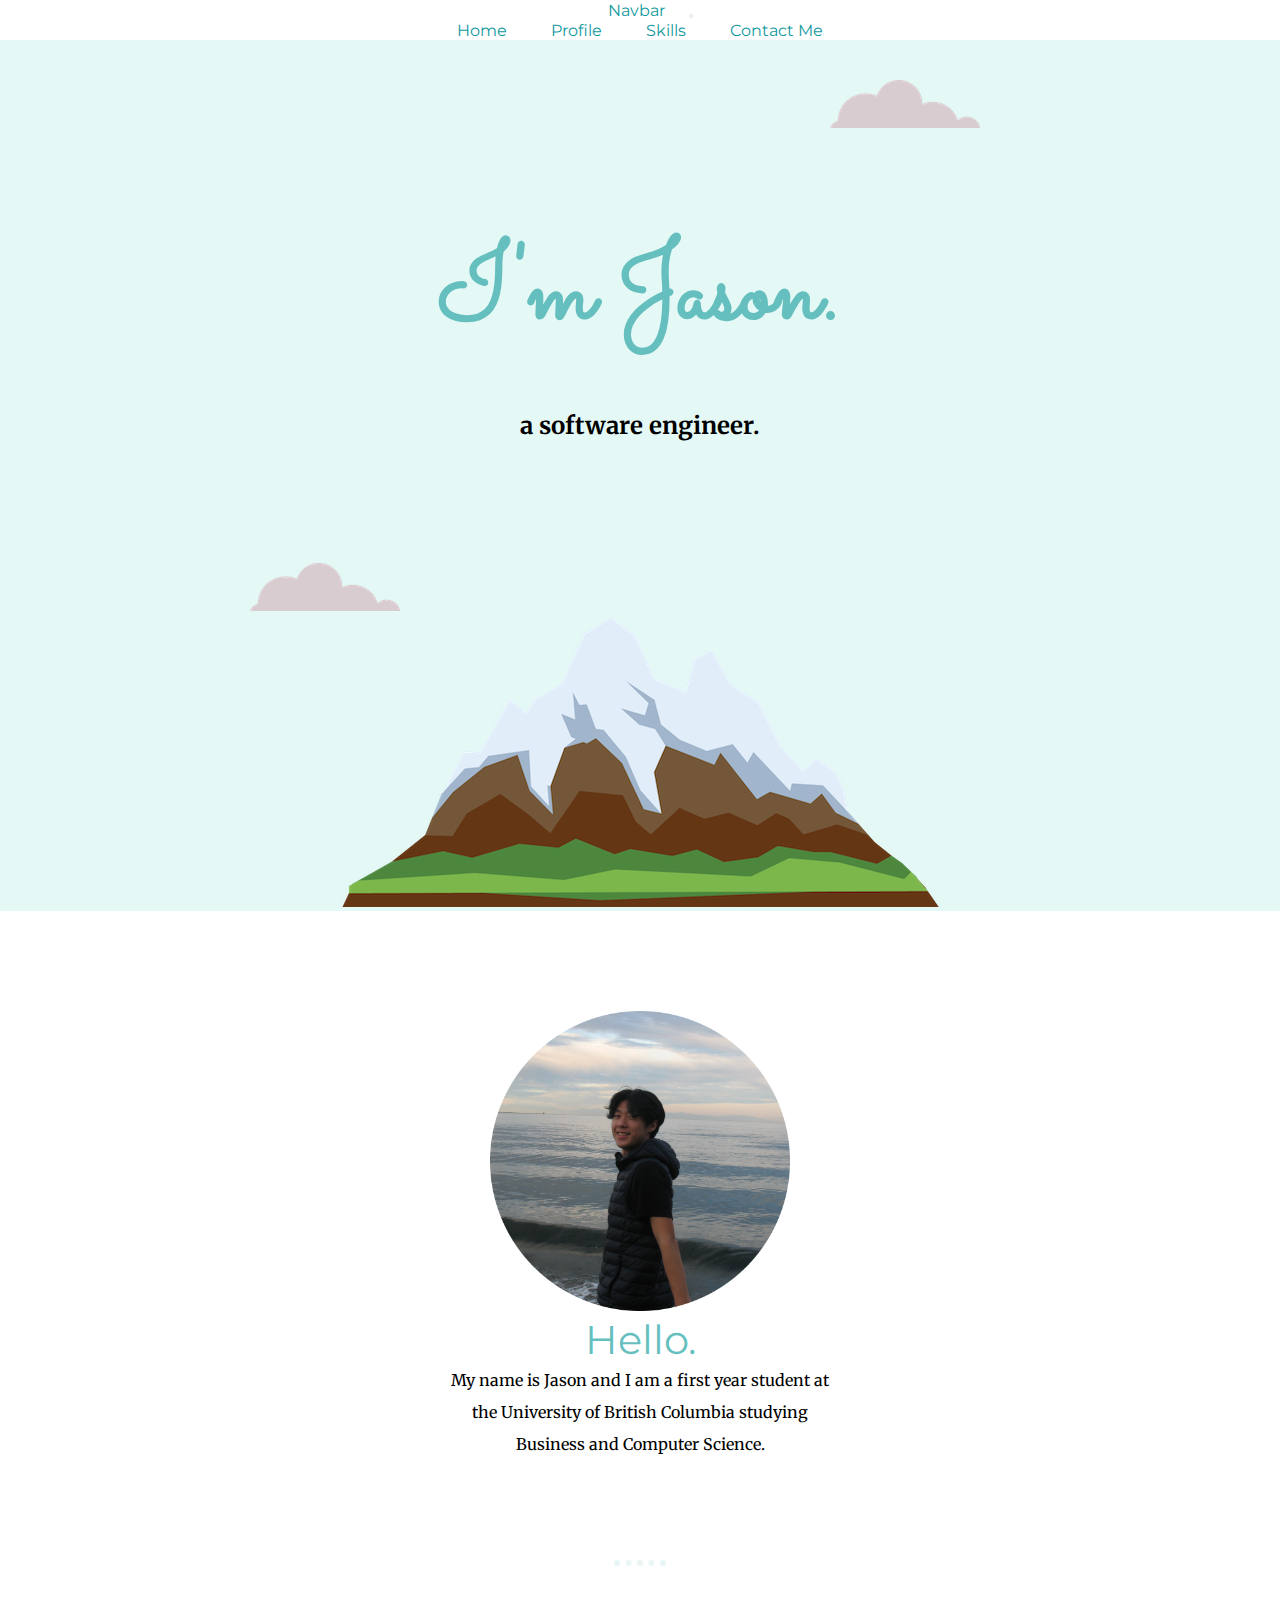
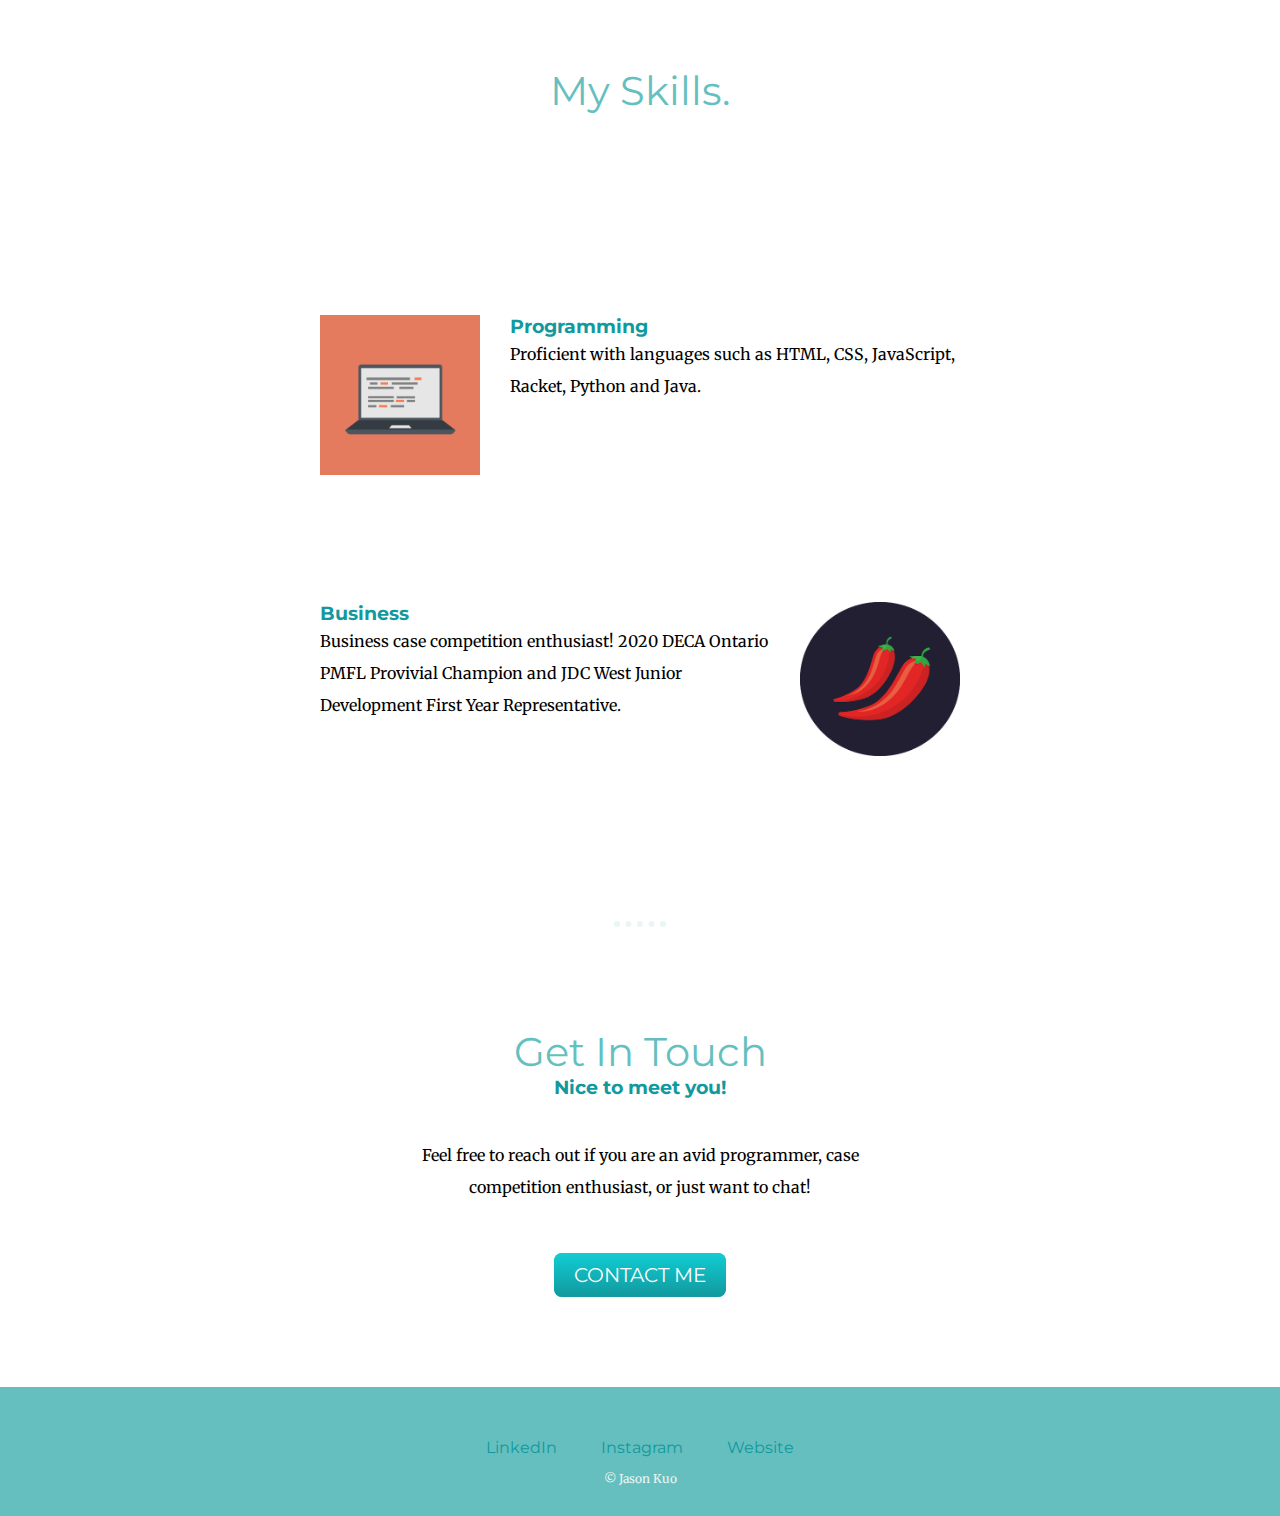
<file: index.html>
<!DOCTYPE html>
<html lang="en">
<head>
    <meta charset="UTF-8">
    <meta http-equiv="X-UA-Compatible" content="IE=edge">
    <meta name="viewport" content="width=device-width, initial-scale=1.0">
    <title>Jason Kuo</title>
    <link href="https://cdn.jsdelivr.net/npm/bootstrap@5.2.3/dist/css/bootstrap.min.css" rel="stylesheet" integrity="sha384-rbsA2VBKQhggwzxH7pPCaAqO46MgnOM80zW1RWuH61DGLwZJEdK2Kadq2F9CUG65" crossorigin="anonymous">
    <link rel="stylesheet" href="css/styles.css">
    <link rel="icon" href="favicon.ico?v=2">
    <link rel="preconnect" href="https://fonts.googleapis.com">
    <link rel="preconnect" href="https://fonts.gstatic.com" crossorigin>
    <link href="https://fonts.googleapis.com/css2?family=Merriweather&family=Montserrat&family=Sacramento&display=swap" rel="stylesheet">
    
</head>
<body>
  <div>
    <nav class="navbar fixed-top navbar-expand-lg bg-light">
      <div class="container-fluid">
        <a class="navbar-brand" href="#">Navbar</a>
        <button class="navbar-toggler" type="button" data-bs-toggle="collapse" data-bs-target="#navbarNavAltMarkup" aria-controls="navbarNavAltMarkup" aria-expanded="false" aria-label="Toggle navigation">
          <span class="navbar-toggler-icon"></span>
        </button>
        <div class="collapse navbar-collapse" id="navbarNavAltMarkup">
          <div class="navbar-nav">
            <a class="nav-link active" aria-current="page" href="#">Home</a>
            <a class="nav-link" href="#profile">Profile</a>
            <a class="nav-link" href="#skills">Skills</a>
            <a class="nav-link" href="#contact-me">Contact Me</a>
          </div>
        </div>
      </div>
    </nav>
  </div>
    <div class="top">
        <img class="top-cloud" src="images/cloud.png" alt="cloud-img">
        <h1>I'm Jason.</h1>
        <b><p id="software-eng">a software engineer.</p></b>
        <img class="bot-cloud" src="images/cloud.png" alt="cloud-img">
        <img class="mountain" src="images/mountain.png" alt="mountain-img">
    </div>
    <div class="profile" id="profile">
          <img width="300px" class="profile-picture" src="images/IMG_2104-modified.png" alt="">
          <h2>Hello.</h2>
          <p id="intro" >My name is Jason and I am a first year student at the University of British Columbia studying Business and Computer Science.</p>
    </div>
        <hr>
    <div class="skills" id="skills">
          <h2>My Skills.</h2>
          <div class="skill-row">
            <img class="code-image" src="images/computer.png" alt="">
            <h3>Programming</h3>
            <p> Proficient with languages such as HTML, CSS, JavaScript, Racket, Python and Java.</p>
    </div>
    <div class="skill-row">
            <img class="chilli-image" src="images/chillies.png" alt="">
            <h3>Business</h3>
            <p>Business case competition enthusiast! 2020 DECA Ontario PMFL Provivial Champion and JDC West Junior Development First Year Representative. </p>
    </div>
        <hr>
    <div class="contact-me" id="contact-me">
          <h2>Get In Touch</h2>
          <h3>Nice to meet you!</h3>
          <p class="contact-message">Feel free to reach out if you are an avid programmer, case competition enthusiast, or just want to chat!</p>
          <a class="btn" href="mailto:name@email.com">CONTACT ME</a>
      </div>
      
      
      
      <div class="bot">
        <a class="footer-link" href="https://www.linkedin.com/in/jasonwkuo/">LinkedIn</a>
        <a class="footer-link" href="https://www.instagram.com/jkuo630/">Instagram</a>
        <a class="footer-link" href="https://jkuo630.github.io/">Website</a>
        <p class="copyright">© Jason Kuo</p>
      </div>
      

    </div>

    <script src="https://cdn.jsdelivr.net/npm/bootstrap@5.2.3/dist/js/bootstrap.bundle.min.js" integrity="sha384-kenU1KFdBIe4zVF0s0G1M5b4hcpxyD9F7jL+jjXkk+Q2h455rYXK/7HAuoJl+0I4" crossorigin="anonymous"></script>
</body>
</body>
</html>
</file>
<file: css/styles.css>
* {
	margin: 0;
	padding: 0;
	box-sizing: border-box;
}


body {
  margin: 0;
  text-align: center;
  font-family: "Merriweather", serif;
}

h1 {
  font-size: 6.625rem;
  margin: 50px auto 0 auto;
  font-family: "Sacramento", cursive;
  color: #66bfbf;
  line-height: 2;
}

h2 {
  font-family: "Montserrat", sans-serif;
  font-size: 2.5rem;
  color: #66bfbf;
  font-weight: normal;
}

h3 {
  font-family: "Montserrat", sans-serif;
  color: #11999e;
}

a {
  color: #11999e;
}

hr {
  border: dotted #eaf6f6 6px;
  border-bottom: none;
  width: 4%;
  margin: 100px auto;
}

p {
  line-height: 2;
}

.top {
  background-color: #e4f9f5;
  position: relative;
  padding-top: 100px;
  margin-bottom: 100px;
}

.top-cloud {
  position: absolute;
  right: 300px;
  top: 40px;
}

.bot-cloud {
  position: absolute;
  left: 250px;
  bottom: 300px;
}

.skill-row {
  width: 50%;
  margin: 200px auto 200px auto;
  text-align: left;
}

#intro {
  width: 30%;
  margin: auto;
}

.code-image {
  width: 25%;
  float: left;
  margin-right: 30px;
}

.chilli-image {
  width: 25%;
  float: right;
  margin-left: 30px;
}

.bot {
  background-color: #66bfbf;
  margin-top: 100px;
  padding: 50px 0 25px;
}

.contact-message {
  width: 40%;
  margin: 40px auto 60px auto;
}

.btn {
  background: #11cdd4;
  background-image: -webkit-linear-gradient(top, #11cdd4, #11999e);
  background-image: -moz-linear-gradient(top, #11cdd4, #11999e);
  background-image: -ms-linear-gradient(top, #11cdd4, #11999e);
  background-image: -o-linear-gradient(top, #11cdd4, #11999e);
  background-image: linear-gradient(to bottom, #11cdd4, #11999e);
  -webkit-border-radius: 8;
  -moz-border-radius: 8;
  border-radius: 8px;
  font-family: "Montserrat", sans-serif;
  color: #ffffff;
  font-size: 20px;
  padding: 10px 20px 10px 20px;
  text-decoration: none;
}

.btn:hover {
  background: #30e3cb;
  background-image: -webkit-linear-gradient(top, #30e3cb, #2bc4ad);
  background-image: -moz-linear-gradient(top, #30e3cb, #2bc4ad);
  background-image: -ms-linear-gradient(top, #30e3cb, #2bc4ad);
  background-image: -o-linear-gradient(top, #30e3cb, #2bc4ad);
  background-image: linear-gradient(to bottom, #30e3cb, #2bc4ad);
  text-decoration: none;
}

a {
  color: #11999e;
  font-family: "Montserrat", sans-serif;
  margin: 10px 20px;
  text-decoration: none;
}

a:hover {
  color: #eaf6f6;
}

.copyright {
  color: #eaf6f6;
  font-size: 0.75rem;
  padding-top: 10px;
}

.mountain {
  margin-top: 100px;
}

#software-eng {
  font-size: x-large;
}
</file>
